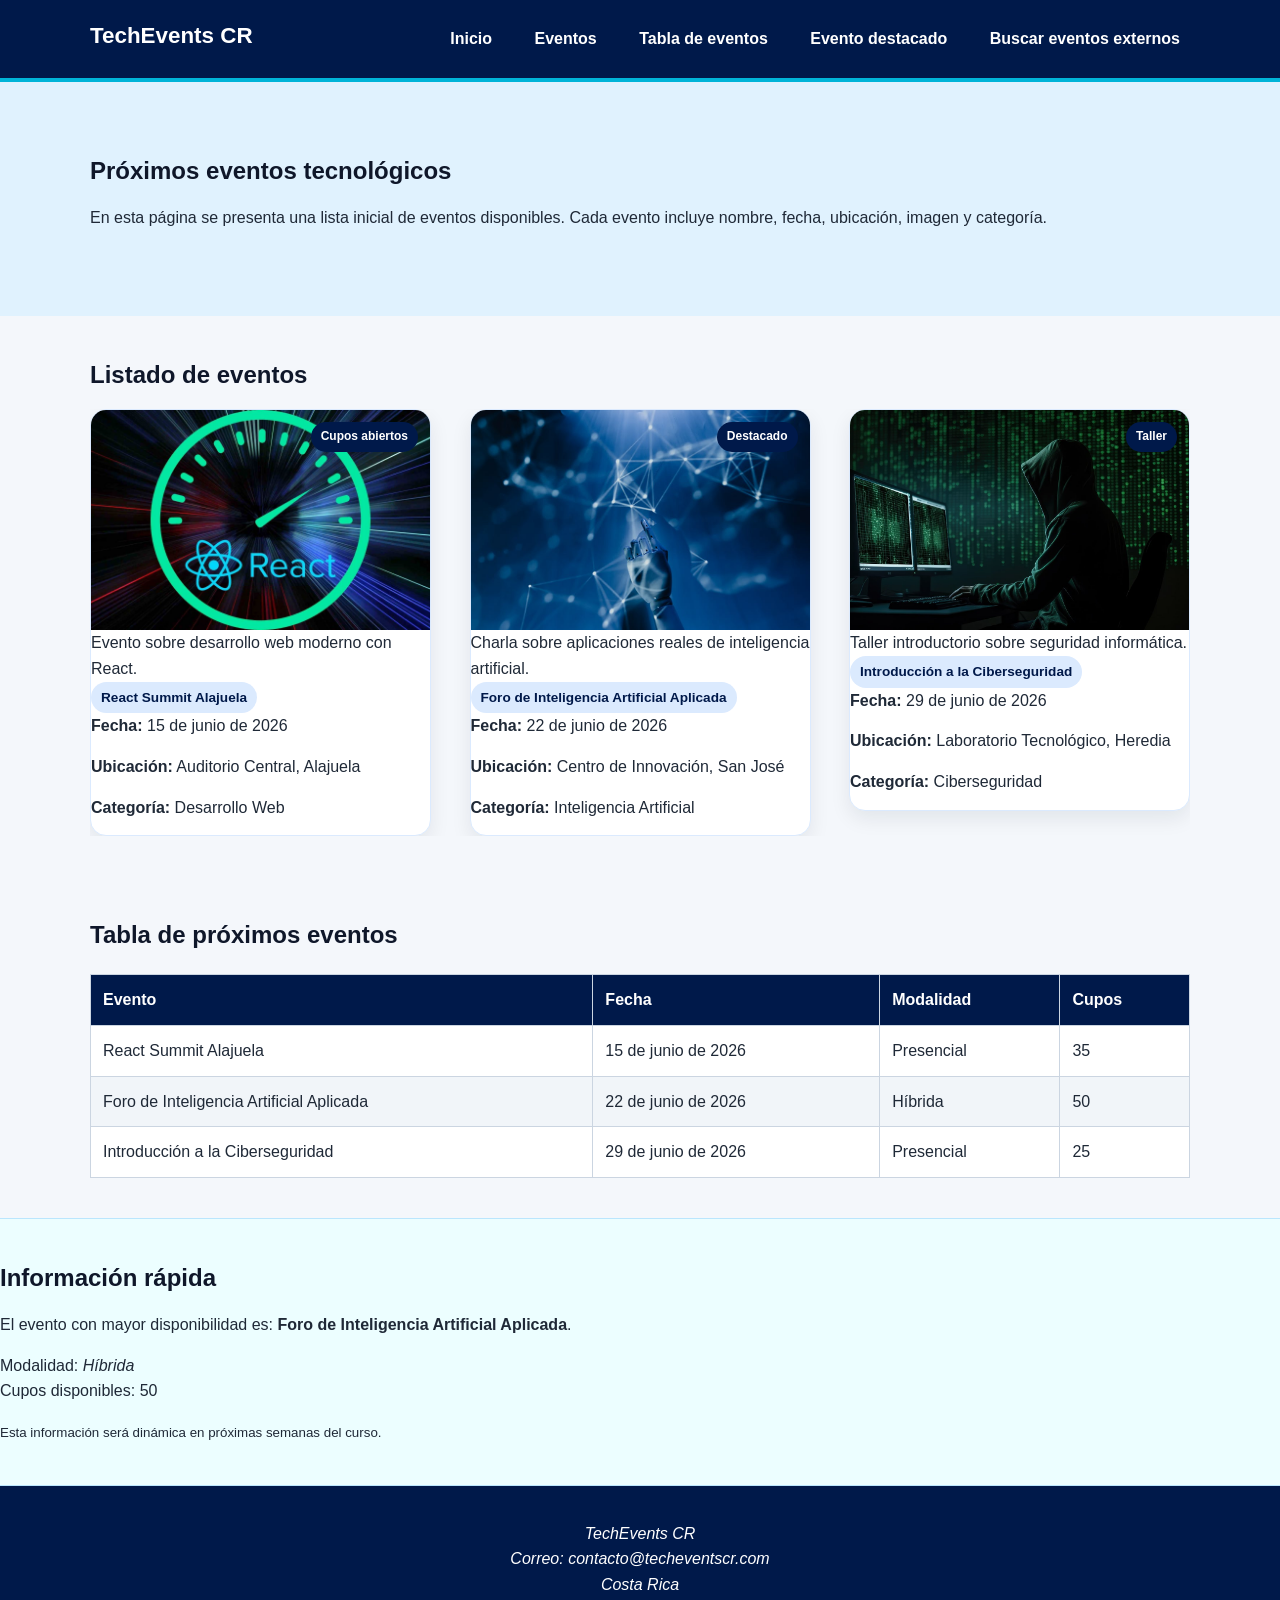
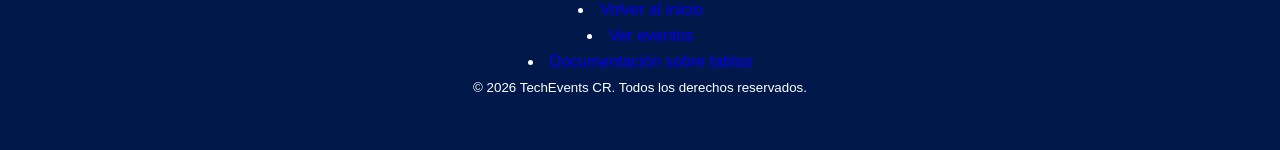
<file: eventos.html>
<!DOCTYPE html>
<html lang="es">

<head>
    <meta charset="UTF-8">
    <meta name="viewport" content="width=device-width, initial-scale=1.0">
    <meta name="description" content="Listado de próximos eventos tecnológicos disponibles en TechEvents CR.">
    <meta name="keywords" content="eventos, tecnología, React, inteligencia artificial, ciberseguridad, Costa Rica">
    <meta name="author" content="TechEvents CR">
    <!-- CSS externo principal del sitio -->
    <link rel="stylesheet" href="css/style.css">
    <title>TechEvents CR | Eventos</title>
</head>

<body>
    <!-- Encabezado reutilizado en ambas páginas -->
    <header class="site-header">
        <div class="container header-content">
            <p class="logo"><strong>TechEvents CR</strong></p>

            <!-- Navegación principal -->
            <nav class="main-nav">
                <ul>
                    <li><a href="index.html">Inicio</a></li>
                    <li><a href="eventos.html">Eventos</a></li>
                    <li><a href="#tabla-eventos">Tabla de eventos</a></li>
                    <li><a href="#evento-destacado">Evento destacado</a></li>
                    <li>
                        <a href="https://www.eventbrite.com/" target="_blank">
                            Buscar eventos externos
                        </a>
                    </li>
                </ul>
            </nav>
        </div>
    </header>

    <!-- Contenido principal -->
    <main>
        <!-- Presentación de la página -->
        <section class="hero">
            <div class="container">
                <h1>Próximos eventos tecnológicos</h1>
                <p>
                    En esta página se presenta una lista inicial de eventos disponibles.
                    Cada evento incluye nombre, fecha, ubicación, imagen y categoría.
                </p>
            </div>
        </section>

        <!-- Listado visual de eventos -->
        <section class="events-section">
            <div class="container">
                <h2>Listado de eventos</h2>

                <!-- Tarjetas con float y posición relativa -->
                <div class="events-grid">
                    <article class="event-card">
                        <span class="card-label">Cupos abiertos</span>
                        <figure>
                            <img src="assets/images/evento-react.jpg"
                                alt="Imagen representativa de un evento sobre React" width="350">
                            <figcaption>Evento sobre desarrollo web moderno con React.</figcaption>
                        </figure>
                        <div class="event-card-content">
                            <span class="event-category">React Summit Alajuela</span>
                            <p>
                                <b>Fecha:</b>
                                <time datetime="2026-06-15">15 de junio de 2026</time>
                            </p>
                            <p><b>Ubicación:</b> Auditorio Central, Alajuela</p>
                            <p><b>Categoría:</b> <span>Desarrollo Web</span></p>
                        </div>
                    </article>

                    <article class="event-card">
                        <span class="card-label">Destacado</span>
                        <figure>
                            <img src="assets/images/evento-ia.jpeg"
                                alt="Imagen representativa de inteligencia artificial" width="350">
                            <figcaption>Charla sobre aplicaciones reales de inteligencia artificial.</figcaption>
                        </figure>
                        <div class="event-card-content">
                            <span class="event-category">Foro de Inteligencia Artificial Aplicada</span>
                            <p>
                                <b>Fecha:</b>
                                <time datetime="2026-06-22">22 de junio de 2026</time>
                            </p>
                            <p><b>Ubicación:</b> Centro de Innovación, San José</p>
                            <p><b>Categoría:</b> <span>Inteligencia Artificial</span></p>
                        </div>
                    </article>

                    <article class="event-card">
                        <span class="card-label">Taller</span>
                        <figure>
                            <img src="assets/images/evento-ciberseguridad.jpg"
                                alt="Imagen representativa de ciberseguridad" width="350">
                            <figcaption>Taller introductorio sobre seguridad informática.</figcaption>
                        </figure>
                        <div class="event-card-content">
                            <span class="event-category">Introducción a la Ciberseguridad</span>
                            <p>
                                <b>Fecha:</b>
                                <time datetime="2026-06-29">29 de junio de 2026</time>
                            </p>
                            <p><b>Ubicación:</b> Laboratorio Tecnológico, Heredia</p>
                            <p><b>Categoría:</b> <span>Ciberseguridad</span></p>
                        </div>
                    </article>
                </div>
            </div>
        </section>

        <!-- Tabla semántica para mostrar datos estructurados -->
        <section id="tabla-eventos" class="container">
            <h2>Tabla de próximos eventos</h2>

            <table border="1">
                <thead>
                    <tr>
                        <th>Evento</th>
                        <th>Fecha</th>
                        <th>Modalidad</th>
                        <th>Cupos</th>
                    </tr>
                </thead>
                <tbody>
                    <tr>
                        <td>React Summit Alajuela</td>
                        <td>15 de junio de 2026</td>
                        <td>Presencial</td>
                        <td>35</td>
                    </tr>
                    <tr>
                        <td>Foro de Inteligencia Artificial Aplicada</td>
                        <td>22 de junio de 2026</td>
                        <td>Híbrida</td>
                        <td>50</td>
                    </tr>
                    <tr>
                        <td>Introducción a la Ciberseguridad</td>
                        <td>29 de junio de 2026</td>
                        <td>Presencial</td>
                        <td>25</td>
                    </tr>
                </tbody>
            </table>
        </section>

        <!-- Información complementaria -->
        <aside id="evento-destacado">
            <h2>Información rápida</h2>
            <p>
                El evento con mayor disponibilidad es:
                <strong>Foro de Inteligencia Artificial Aplicada</strong>.
            </p>
            <p>
                Modalidad: <em>Híbrida</em><br>
                Cupos disponibles: <span>50</span>
            </p>
            <small>
                Esta información será dinámica en próximas semanas del curso.
            </small>
        </aside>
    </main>

    <!-- Pie de página -->
    <footer>
        <address>
            TechEvents CR<br>
            Correo: contacto@techeventscr.com<br>
            Costa Rica
        </address>

        <ul>
            <li><a href="index.html">Volver al inicio</a></li>
            <li><a href="eventos.html">Ver eventos</a></li>
            <li>
                <a href="https://developer.mozilla.org/es/docs/Web/HTML/Element/table" target="_blank">
                    Documentación sobre tablas
                </a>
            </li>
        </ul>

        <p>
            <small>&copy; 2026 TechEvents CR. Todos los derechos reservados.</small>
        </p>
    </footer>
</body>

</html>
</file>
<file: css/style.css>
/* =========================
CSS BASE
Reglas generales del sitio
========================= */

/* Elimina márgenes y espacios automáticos del navegador */
* {
    margin: 0;
    padding: 0;

    /* Hace que padding y border no aumenten el tamaño real */
    box-sizing: border-box;
}

/* Configuración general del documento */
html {

    /* Tamaño base para usar rem */
    font-size: 16px;

    /* Hace suave el desplazamiento entre anclas */
    scroll-behavior: smooth;
}

/* Estilo general del sitio */
body {
    font-family: Arial, Helvetica, sans-serif;
    background-color: #f4f7fb;
    color: #1f2937;

    /* Mejora separación entre líneas */
    line-height: 1.6;

    /* Evita que el header fijo tape contenido */
    padding-top: 82px;
}

/* Hace multimedia adaptable al ancho del contenedor */
img,
video,
iframe {
    max-width: 100%;
}

/* Evita deformación y espacios extra debajo de imágenes */
img {
    height: auto;
    display: block;
}

/* Quita subrayado predeterminado */
a {
    text-decoration: none;
}

/* Muestra viñetas dentro del bloque */
ul {
    list-style-position: inside;
}

/* =========================
UTILIDADES GENERALES
========================= */

/* Contenedor reutilizable para centrar contenido */
.container {
    width: 90%;

    /* Limita el ancho máximo en pantallas grandes */
    max-width: 1100px;

    /* Centra horizontalmente */
    margin: 0 auto;
}

/* Espaciado vertical general */
section,
aside {
    padding: 40px 0;
}

/* Estilo base para títulos */
h1,
h2,
h3,
h4,
h5,
h6 {
    color: #0f172a;
    margin-bottom: 15px;
}

/* Separación entre párrafos */
p {
    margin-bottom: 15px;
}

/* =========================
HEADER
========================= */

/*
fixed:
mantiene el encabezado visible siempre
*/
.site-header {
    background-color: #00194a;
    color: white;
    padding: 18px 0;
    border-bottom: 4px solid #00b4d8;

    position: fixed;

    /* Lo fija en la parte superior */
    top: 0;
    left: 0;

    /* Ocupa todo el ancho */
    width: 100%;

    /*
    z-index:
    controla qué elemento queda encima
    */
    z-index: 1000;
}

/*
overflow:hidden:
contiene elementos con float
*/
.header-content {
    overflow: hidden;
}

/*
float:left:
mueve el logo a la izquierda
*/
.logo {
    font-size: 1.4rem;
    margin-bottom: 0;
    float: left;
}

/* =========================
NAVEGACIÓN
========================= */

/*
float:right:
mueve el menú a la derecha
*/
.main-nav {
    float: right;
}

/* Quita viñetas del menú */
.main-nav ul {
    list-style: none;
}

/*
inline-block:
permite mostrar elementos en línea
pero con tamaño y padding
*/
.main-nav li {
    display: inline-block;
    margin-left: 18px;
}

.main-nav a {
    color: white;
    font-weight: bold;
    padding: 8px 10px;
    border-radius: 6px;

    /* Permite tratar el enlace como bloque pequeño */
    display: inline-block;
}

/* Cambio visual al pasar mouse */
.main-nav a:hover {
    background-color: #00b4d8;
    color: #00194a;
}

/* =========================
SECCIÓN HERO
========================= */

.hero {
    background-color: #e0f2fe;
    padding: 70px 0;
}

/*
Contiene columnas creadas con float
*/
.hero-content {
    overflow: hidden;
}

/*
Columna izquierda
*/
.hero-text {
    width: 48%;
    float: left;
}

.hero-text h1 {
    font-size: 2.8rem;
    color: #00194a;
    margin-bottom: 20px;

    /* Reduce altura entre líneas del título */
    line-height: 1.2;
}

.hero-text p {
    font-size: 1.1rem;
    color: #334155;
    margin-bottom: 20px;
}

/*
Etiqueta visual decorativa
*/
.hero-badge {
    display: inline-block;
    background-color: #dbeafe;
    color: #00194a;
    padding: 6px 12px;
    border-radius: 20px;
    font-weight: bold;
    margin-bottom: 15px;
}

/*
Columna derecha
*/
.hero-image {
    width: 48%;
    float: right;

    background-color: white;
    padding: 15px;
    border-radius: 18px;

    /* Sombra para profundidad */
    box-shadow: 0 8px 20px rgba(15, 23, 42, 0.08);
}

.hero-image img {
    width: 100%;
    border-radius: 12px;
}

.hero-image figcaption {
    margin-top: 10px;
    font-size: 0.9rem;
    color: #64748b;
    text-align: center;
}

/*
relative:
sirve como referencia para absolute
*/
.hero-info {
    margin-top: 25px;
    padding: 25px 18px 18px 18px;
    background-color: rgba(255, 255, 255, 0.7);
    border-left: 5px solid #00b4d8;
    border-radius: 10px;

    position: relative;
}

/*
absolute:
ubica el elemento dentro del contenedor relative
*/
.info-label {
    position: absolute;

    /* Coordenadas dentro del contenedor */
    top: -12px;
    right: 18px;

    background-color: #00194a;
    color: white;
    padding: 4px 10px;
    border-radius: 20px;
    font-size: 0.75rem;
    font-weight: bold;

    /* Lo coloca encima del contenido */
    z-index: 2;
}

/* =========================
BOTONES
========================= */

/*
Enlace con apariencia de botón
*/
.btn-primary {
    display: inline-block;
    background-color: #00194a;
    color: white;
    padding: 12px 22px;
    border-radius: 8px;
    font-weight: bold;
}

.btn-primary:hover {
    background-color: #00b4d8;
    color: #00194a;
}

/*
Botón HTML real
*/
.btn-secondary {
    background-color: #00b4d8;
    color: #00194a;
    border: none;
    padding: 12px 18px;
    border-radius: 8px;
    font-weight: bold;

    /* Cambia cursor para indicar clic */
    cursor: pointer;
}

/* =========================
SECCIÓN EVENTOS
========================= */

.events-section {
    background-color: #f4f7fb;
}

/*
Contiene tarjetas con float
*/
.events-grid {
    overflow: hidden;
}

/*
float:
permite colocar tarjetas en horizontal
*/
.event-card {
    width: 31%;
    float: left;
    margin-right: 3.5%;

    background-color: white;
    border: 1px solid #dbeafe;
    border-radius: 16px;

    overflow: hidden;

    box-shadow: 0 8px 20px rgba(15, 23, 42, 0.08);

    /*
    Permite usar absolute dentro
    */
    position: relative;
}

/* Quita margen en la última tarjeta */
.event-card:last-child {
    margin-right: 0;
}

.event-card img {
    width: 100%;
    height: 220px;

    /* Ajusta imagen sin deformarla */
    object-fit: cover;
}

/*
Etiqueta flotante sobre la tarjeta
*/
.card-label {
    position: absolute;
    top: 12px;
    right: 12px;

    background-color: #00194a;
    color: white;
    padding: 5px 10px;
    border-radius: 20px;

    font-size: 0.75rem;
    font-weight: bold;

    z-index: 5;
}

/*
Etiqueta visual de categoría
*/
.event-category {
    display: inline-block;
    background-color: #dbeafe;
    color: #00194a;
    padding: 5px 10px;
    border-radius: 20px;
    font-size: 0.85rem;
    font-weight: bold;
}

/* =========================
ASIDE
========================= */

/*
clear:
evita conflictos con floats anteriores
*/
aside {
    background-color: #ecfeff;
    border-top: 1px solid #bae6fd;
    border-bottom: 1px solid #bae6fd;
    clear: both;
}

/* =========================
TABLA
========================= */

table {
    width: 100%;
    border-collapse: collapse;
    background-color: white;
    margin-top: 20px;

    /* Asegura separación de floats */
    clear: both;
}

th,
td {
    padding: 12px;
    border: 1px solid #cbd5e1;
    text-align: left;
}

th {
    background-color: #00194a;
    color: white;
}

/* Alterna colores entre filas */
tr:nth-child(even) {
    background-color: #f1f5f9;
}

/* =========================
FOOTER
========================= */

/*
Se mantiene debajo de floats
*/
footer {
    background-color: #00194a;
    color: white;
    padding: 35px 0;
    text-align: center;
    clear: both;
}

/* =========================
RESPONSIVE
========================= */

/*
Cambios para pantallas pequeñas
*/
@media (max-width: 768px) {

    /*
    Elimina diseño horizontal
    */
    .logo,
    .main-nav,
    .hero-text,
    .hero-image,
    .event-card {
        float: none;
        width: 100%;
    }

    /*
    Menú vertical
    */
    .main-nav li {
        display: block;
        margin: 8px 0;
    }

    /*
    Más espacio por header más alto
    */
    body {
        padding-top: 150px;
    }
}
</file>
